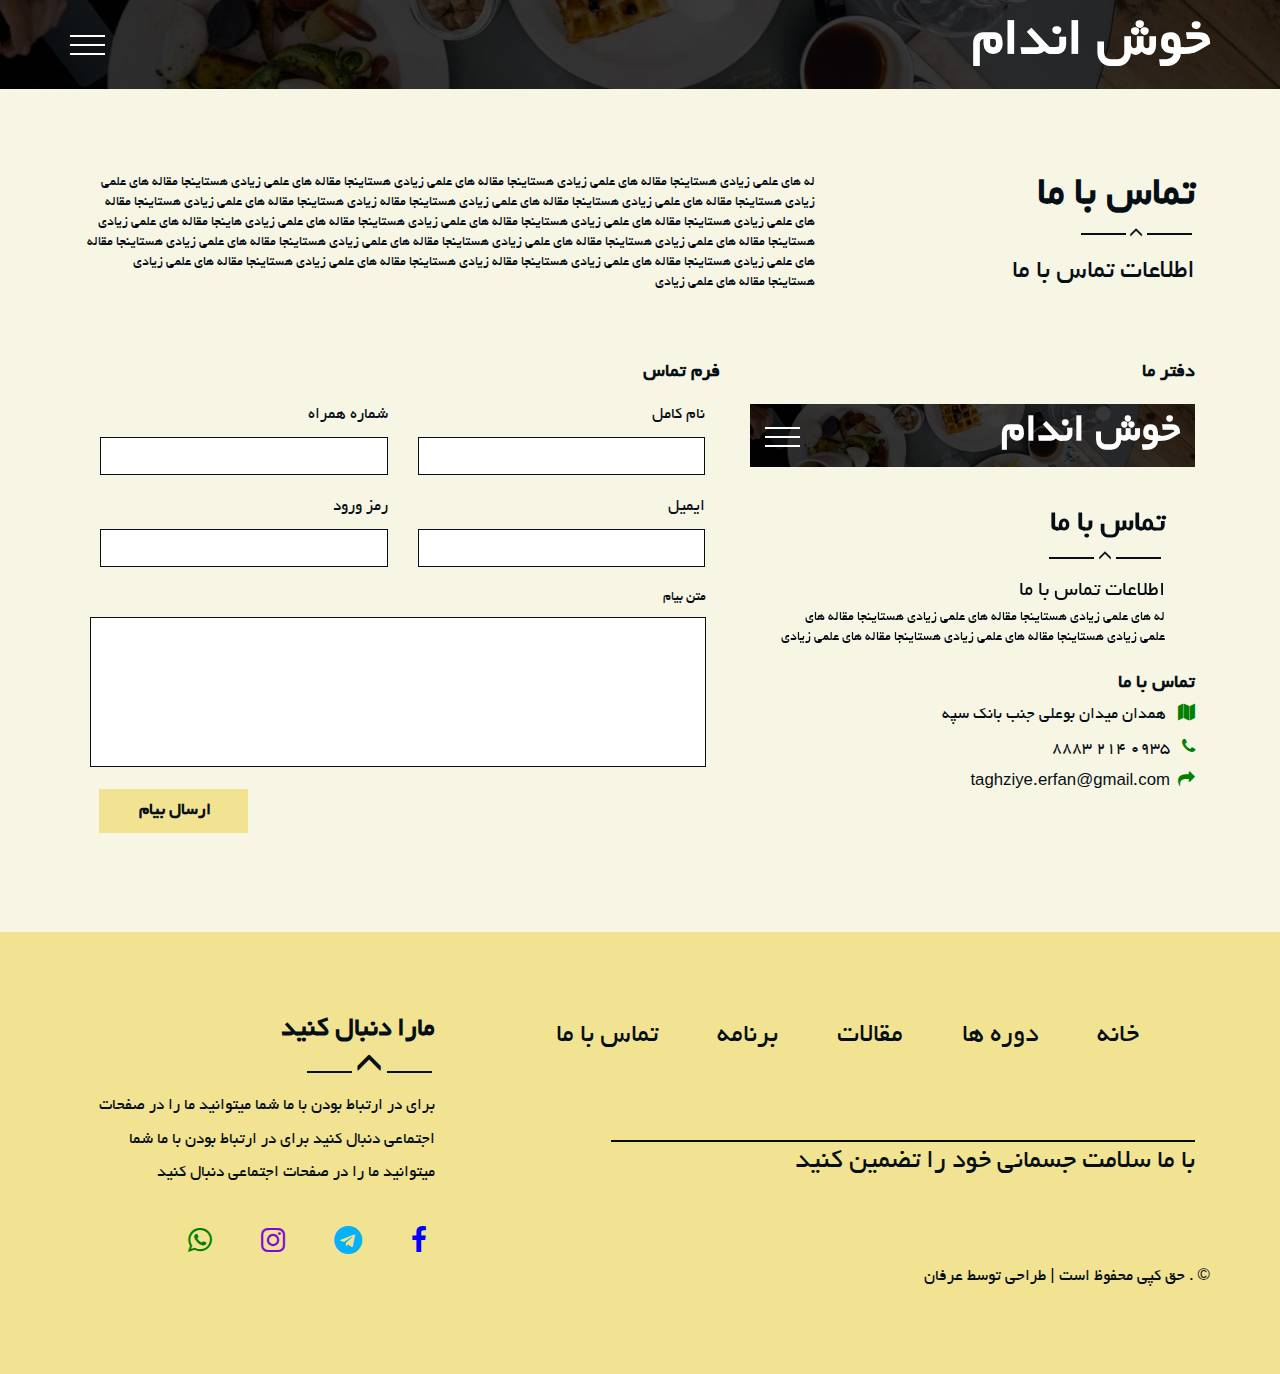
<file: contact.html>
﻿<!DOCTYPE html>
<html lang="fa" dir="rtl">

<head>
    <title>تماس با خوش اندام</title>
    <link href="css/bootstrap.css" rel="stylesheet" type="text/css" media="all" />
    <link href="css/bootstrap-rtl.min.css" rel="stylesheet" type="text/css" media="all" />
    <!-- jQuery (necessary for Bootstrap's JavaScript plugins) -->
    <script src="js/jquery.min.js"></script>
    <!-- Custom Theme files -->
    <!--theme-style-->
    <link href="css/style.css" rel="stylesheet" type="text/css" media="all" />
    <!--//theme-style-->
    <meta name="viewport" content="width=device-width, initial-scale=1">
    <meta http-equiv="Content-Type" content="text/html; charset=utf-8" />
    <meta name="keywords" content="Cookery Responsive web template, Bootstrap Web Templates, Flat Web Templates, Android Compatible web template, 
Smartphone Compatible web template, free webdesigns for Nokia, Samsung, LG, SonyEricsson, Motorola web design" />
    <script type="application/x-javascript">
        addEventListener("load", function() {
            setTimeout(hideURLbar, 0);
        }, false);

        function hideURLbar() {
            window.scrollTo(0, 1);
        }
    </script>
    <!---->
    <link href='//fonts.googleapis.com/css?family=Raleway:400,200,100,300,500,600,700,800,900' rel='stylesheet' type='text/css'>
    <link href='//fonts.googleapis.com/css?family=Open+Sans+Condensed:300,300italic,700' rel='stylesheet' type='text/css'>
    <link href="css/styles.css" rel="stylesheet">
    <link rel="stylesheet" type="text/css" href="css/component.css" />
    <!-- animation-effect -->
    <link href="css/animate.min.css" rel="stylesheet">
    <link href="css/font-awesome.css" rel="stylesheet">
    <script src="js/wow.min.js"></script>
    <script>
        new WOW().init();
    </script>
    <!-- //animation-effect -->

</head>

<body>
    <div class="header head">
        <div class="container">
            <div class="logo animated wow pulse" data-wow-duration="1000ms" data-wow-delay="500ms">
                <h1><a href="index.html">خوش اندام</a></h1>
            </div>
            <div class="nav-icon">
                <a href="#" class="navicon"></a>
                <div class="toggle">
                    <ul class="toggle-menu">
                        <li><a href="index.html">خانه</a></li>
                        <li><a href="menu.html">دوره ها</a></li>
                        <li><a href="blog.html">مقالات</a></li>
                        <li><a href="typo.html">برنامه</a></li>
                        <li><a href="single.html">مقاله</a></li>
                        <li><a href="login/login.html">ورود</a></li>
                        <li><a class="active" href="contact.html">تماس با ما</a></li>
                    </ul>
                </div>
                <script>
                    $('.navicon').on('click', function(e) {
                        e.preventDefault();
                        $(this).toggleClass('navicon--active');
                        $('.toggle').toggleClass('toggle--active');
                    });
                </script>
            </div>
            <div class="clearfix"></div>
        </div>
        <!-- start search-->

    </div>
    <!--content-->
    <div class="contact">
        <div class="container">
            <div class="menu-top">
                <div class="col-md-4 menu-left animated wow fadeInLeft" data-wow-duration="1000ms" data-wow-delay="500ms">
                    <h3>تماس با ما</h3>
                    <label><i class="glyphicon glyphicon-menu-up"></i></label>
                    <span>اطلاعات تماس با ما</span>
                </div>
                <div class="col-md-8 menu-right animated wow fadeInRight" data-wow-duration="1000ms" data-wow-delay="500ms">
                    <p>له های علمی زیادی هستاینجا مقاله های علمی زیادی هستاینجا مقاله های علمی زیادی هستاینجا مقاله های علمی زیادی هستاینجا مقاله های علمی زیادی هستاینجا مقاله های علمی زیادی هستاینجا مقاله های علمی زیادی هستاینجا مقاله زیادی هستاینجا مقاله
                        های علمی زیادی هستاینجا مقاله های علمی زیادی هستاینجا مقاله های علمی زیادی هستاینجا مقاله های علمی زیادی هستاینجا مقاله های علمی زیادی هاینجا مقاله های علمی زیادی هستاینجا مقاله های علمی زیادی هستاینجا مقاله های علمی زیادی هستاینجا
                        مقاله های علمی زیادی هستاینجا مقاله های علمی زیادی هستاینجا مقاله های علمی زیادی هستاینجا مقاله های علمی زیادی هستاینجا مقاله زیادی هستاینجا مقاله های علمی زیادی هستاینجا مقاله های علمی زیادی هستاینجا مقاله های علمی زیادی</p>
                </div>
                <div class="clearfix"> </div>
            </div>
            <div class="contact-top">
                <div class="col-md-5 contact-map">
                    <h5>دفتر ما</h5>
                    <div class="map animated wow fadeInUp" data-wow-duration="1000ms" data-wow-delay="500ms">
                        <iframe src="#"></iframe>

                    </div>
                    <div class="address">
                        <h4>تماس با ما</h4>
                        <p><a href="#"><i class="fa fa-map"></i></a> همدان میدان بوعلی جنب بانک سپه </p>
                        <p><a href="#"><i class="fa fa-phone"></i></a> 0935 214 8883</p>
                        <p><a href="#"><i class="fa fa-mail-forward"></i></a><a href="contact.html">taghziye.erfan@gmail.com</a></p>
                    </div>
                </div>
                <div class="col-md-7 contact-para animated wow fadeInDown" data-wow-duration="1000ms" data-wow-delay="500ms">
                    <h5>فرم تماس</h5>
                    <form>
                        <div class="grid-contact">
                            <div class="col-md-6 contact-grid">
                                <p class="your-para">نام کامل </p>
                                <input type="text" value="" onfocus="this.value='';" onblur="if (this.value == '') {this.value ='';}">
                            </div>
                            <div class="col-md-6 contact-grid">
                                <p class="your-para">شماره همراه</p>
                                <input type="text" value="" onfocus="this.value='';" onblur="if (this.value == '') {this.value ='';}">
                            </div>
                            <div class="clearfix"> </div>
                        </div>
                        <div class="grid-contact">
                            <div class="col-md-6 contact-grid">
                                <p class="your-para">ایمیل</p>
                                <input type="text" value="" onfocus="this.value='';" onblur="if (this.value == '') {this.value ='';}">
                            </div>
                            <div class="col-md-6 contact-grid">
                                <p class="your-para">رمز ورود</p>
                                <input type="Password" value="" onfocus="this.value='';" onblur="if (this.value == '') {this.value ='';}">
                            </div>
                            <div class="clearfix"> </div>
                        </div>
                        <p class="your-para msg-para">متن بیام</p>
                        <textarea cols="77" rows="6" value=" " onfocus="this.value='';" onblur="if (this.value == '') {this.value = '';}"></textarea>
                        <div class="send">
                            <input type="submit" value="ارسال بیام ">
                        </div>
                    </form>
                </div>

                <div class="clearfix"> </div>
            </div>
        </div>
    </div>
    <!--footer-->
    <div class="footer">
        <div class="container">
            <div class="footer-head">
                <div class="col-md-8 footer-top animated wow fadeInRight" data-wow-duration="1000ms" data-wow-delay="200ms">
                    <ul class=" in">
                        <li><a href="index.html">خانه</a></li>
                        <li><a href="menu.html">دوره ها</a></li>
                        <li><a href="blog.html">مقالات</a></li>
                        <li><a href="events.html">برنامه</a></li>
                        <li><a href="contact.html">تماس با ما</a></li>
                    </ul>
                    <span>با ما سلامت جسمانی خود را تضمین کنید</span>
                </div>
                <div class="col-md-4 footer-bottom  animated wow fadeInLeft" data-wow-duration="1000ms" data-wow-delay="200ms">
                    <h2>مارا دنبال کنید</h2>
                    <label><i class="glyphicon glyphicon-menu-up"></i></label>
                    <p>برای در ارتباط بودن با ما شما میتوانید ما را در صفحات اجتماعی دنبال کنید برای در ارتباط بودن با ما شما میتوانید ما را در صفحات اجتماعی دنبال کنید</p>
                    <div class="row">

                        <a href="#" class="social_site"><i class="fa fa-facebook social_i_facebook"></i></a>

                        <a href="#" class="social_site"><i class="fa fa-telegram social_i_telegram"></i></a>

                        <a href="#" class="social_site"><i class="fa fa-instagram social_i_instagram"></i></a>

                        <a href="#" class="social_site"><i class="fa fa-whatsapp social_i_whatsapp"></i></a>

                    </div>
                </div>
                <div class="clearfix"> </div>

            </div>
            <p class="footer-class animated wow bounce" data-wow-duration="1000ms" data-wow-delay="500ms">&copy; . حق کپی محفوظ است | طراحی توسط <a href="#" target="_blank">عرفان </a> </p>
        </div>
    </div>
    <!--//footer-->

</body>

</html>
</file>
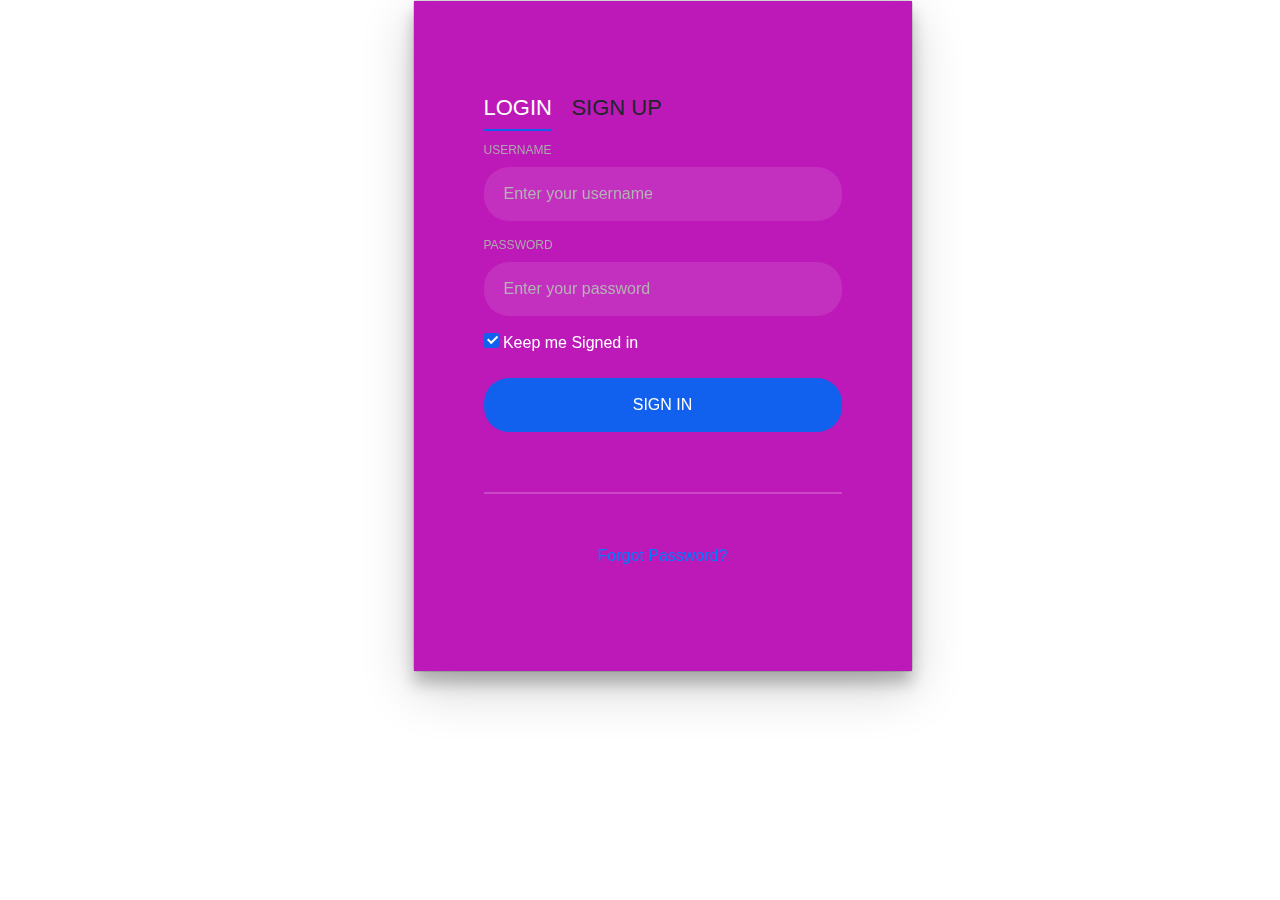
<file: login/login.html>
<!DOCTYPE html>
<html lang="en">

<head>
    <meta charset="utf-8">
    <meta http-equiv="X-UA-Compatible" content="IE=edge">
    <meta name="viewport" content="width=device-width, initial-scale=1">
    <meta name="description" content="Download High Quality Movies Ans Series">
    <title>login</title>
    <link rel="canonical" href="https://yourwebsite.com/">

    <!-- Link Swiper's CSS -->
    <link type="text/css" rel="stylesheet" href="css/style.css">
    <link type="text/css" rel="stylesheet" href="css/bootstrap.min.css">
    <link type="text/css" rel="stylesheet" href="css/swiper.css" />
    <!-- navicons -->
    <link href="img/LogoTop.svg" rel="icon">
    <link href="img/LogoTop.svg" rel="apple-touch-icon">
</head>

<body>
    <div class="row">
        <div class="col-md-6 mx-auto p-0">
            <div class="card">
                <div class="login-box">
                    <div class="login-snip"> <input id="tab-1" type="radio" name="tab" class="sign-in" checked><label for="tab-1" class="tab">Login</label> <input id="tab-2" type="radio" name="tab" class="sign-up"><label for="tab-2" class="tab">Sign Up</label>
                        <div class="login-space">
                            <div class="login">
                                <div class="group"> <label for="user" class="label">Username</label> <input id="user" type="text" class="input" placeholder="Enter your username"> </div>
                                <div class="group"> <label for="pass" class="label">Password</label> <input id="pass" type="password" class="input" data-type="password" placeholder="Enter your password"> </div>
                                <div class="group"> <input id="check" type="checkbox" class="check" checked> <label for="check"><span class="icon"></span> Keep me Signed in</label> </div>
                                <div class="group"> <input type="submit" class="button" value="Sign In"> </div>
                                <div class="hr"></div>
                                <div class="foot"> <a href="#">Forgot Password?</a> </div>
                            </div>
                            <div class="sign-up-form">
                                <div class="group"> <label for="user" class="label">Username</label> <input id="user" type="text" class="input" placeholder="Create your Username"> </div>
                                <div class="group"> <label for="pass" class="label">Password</label> <input id="pass" type="password" class="input" data-type="password" placeholder="Create your password"> </div>
                                <div class="group"> <label for="pass" class="label">Repeat Password</label> <input id="pass" type="password" class="input" data-type="password" placeholder="Repeat your password"> </div>
                                <div class="group"> <label for="pass" class="label">Email Address</label> <input id="pass" type="text" class="input" placeholder="Enter your email address"> </div>
                                <div class="group"> <input type="submit" class="button" value="Sign Up"> </div>
                                <div class="hr"></div>
                                <div class="foot"> <label for="tab-1">Already Member?</label> </div>
                            </div>
                        </div>
                    </div>
                </div>
            </div>
        </div>
    </div>

    <script src="js/jquery-3.5.1.min.js"></script>
    <script src="js/bootstrap.min.js"></script>
    <script src="js/swiper.min.js"></script>

    <!-- script Swiper -->
    <script>
        var swiper = new Swiper(".swiper-container ", {

            centeredSlides: true,
            autoplay: {
                delay: 2500,
                disableOnInteraction: false,
            },
            loop: true,
        });
    </script>
    <script>
        function show_hide() {
            if (document.getElementById("hide_form").style.display === "none") {
                document.getElementById("hide_form").style.display = "block";
                document.getElementById("hide_form").style.transition = ".9s ";
            }
        }

        function show_hide2() {
            var y = document.getElementById("hide_form");
            if (y.style.display === "block") {
                y.style.display = "none";
            }
        }
    </script>
    <script>
        function hover(th) {
            th.style.transition = ".5s";
            th.style.color = "#cc0e00";
            th.style.backgroundColor = "#fdfdfd";
            th.style.border = "1px solid #cc0e00";
            if (!cnt) {
                th.getElementsByTagName("img")[0].src = "icon/down2.svg";

            } else if (cnt) {
                if (th.getElementsByTagName("img")[0].src = "icon/down1.svg")
                    th.getElementsByTagName("img")[0].src = "icon/down2.svg";
                else if (th.getElementsByTagName("img")[0].src = "icon/up1.svg")
                    th.getElementsByTagName("img")[0].src = "icon/up2.svg";

            }
        }

        function hoverOff(th) {
            th.style.transition = ".5s";
            th.style.color = "#fdfdfd";
            th.style.backgroundColor = "#cc0e00";
            th.style.border = "1px solid #fdfdfd";
            if (!cnt) {
                th.getElementsByTagName("img")[0].src = "icon/down1.svg";

            } else if (cnt) {
                if (th.getElementsByTagName("img")[0].src = "icon/down2.svg")
                    th.getElementsByTagName("img")[0].src = "icon/down1.svg";
                else if (th.getElementsByTagName("img")[0].src = "icon/up2.svg")
                    th.getElementsByTagName("img")[0].src = "icon/up1.svg";
            }

        }
        var cnt = 0;
        var cnt2 = 0;

        function category(ph) {
            ph.getElementsByTagName("ul")[0].style.transition = ".9s";
            if (!cnt) {
                ph.getElementsByTagName("ul")[0].style.display = "block";
                ph.getElementsByTagName("img")[0].src = "icon/up2.svg";
                cnt = 1;
            } else {
                ph.getElementsByTagName("ul")[0].style.display = "none";
                ph.getElementsByTagName("img")[0].src = "icon/down2.svg";
                cnt = 0;
            }
        }

        function hover_sidebox(mk) {

            mk.getElementsByTagName("img")[0].src = "icon/circle2.svg"
            mk.transition = "4s"
        }

        function off_hover_sidebox(is) {

            is.getElementsByTagName("img")[0].src = "icon/circle.svg"
        }
    </script>
    <script>
        // Add active class to the current button (highlight it)
        var header = document.getElementById("nav-tab");
        var btns = header.getElementsByClassName("rand");
        for (var i = 0; i < btns.length; i++) {
            btns[i].addEventListener("click", function() {
                var current = document.getElementsByClassName("active");
                current[0].className = current[0].className.replace("active", "");
                this.className += "active";
            });
        }
    </script>

</body>

</html>
</file>
<file: css/style.css>
/*Author: W3layouts
Author URL: http://w3layouts.com
License: Creative Commons Attribution 3.0 Unported
License URL: http://creativecommons.org/licenses/by/3.0/
--*/

@font-face {
    font-family: 'myfonts';
    src: url('../fonts/BYekan.eot?#') format('eot'),  /* IE6–8 */
    url('../fonts/BYekan.woff') format('woff'),  /* FF3.6+, IE9, Chrome6+, Saf5.1+*/
    url('../fonts/BYekan.ttf') format('truetype');  /* Saf3—5, Chrome4+, FF3.5, Opera 10+ */
  }
  
  .font{
    font-family: "myfonts", 'Segoe UI', Tahoma, Geneva, Verdana, sans-serif;
  }

body{
	background:#f7f6e4;	
    font-family: "myfonts", 'Segoe UI', Tahoma, Geneva, Verdana, sans-serif;
}
body a{
	transition: 0.5s all;
	-webkit-transition: 0.5s all;
	-o-transition: 0.5s all;
	-moz-transition: 0.5s all;
	-ms-transition: 0.5s all;
}
 ul{
	padding: 0;
	margin: 0;
}
h1,h2,h3,h4,h5,h6,label,p{
	margin:0;	
}
.logo{
	float:right;
}
.logo h1  {
    font-family: "myfonts", 'Segoe UI', Tahoma, Geneva, Verdana, sans-serif;
    font-size: 4em;
	font-weight: 700;
	letter-spacing: 2px;
}
.logo a {
    color: #ffffff;
	text-decoration:none;
}
.logo a img {
    margin: 0px 4px;
}
.nav-icon {
    float: left;
	margin-top: 1.5em;
}
i.glyphicon.glyphicon-menu-hamburger {
    color: #fff;
    font-size: 2em;
}
/*--banner--*/
.header{
	background:url(../images/2.jpg) no-repeat left;
	width:100%;
	background-size:cover;
	min-height:750px;
	display:block;
	    padding-top: 1em;
}
.head{
	min-height:89px;
}
/*--banner--*/
.banner{
	text-align:center;
	margin-top: 10em;	
}
.banner h4 {
    color:#ffffff;
    font-size: 3em;
    border: 2px solid #fff;
    padding: 1em;
    width: 50%;
    margin: 0 auto;
    font-weight: 700;
    font-family: "myfonts", 'Segoe UI', Tahoma, Geneva, Verdana, sans-serif;
}
.banner p {
    font-size: 1.2em;
    color: #fff;
    text-transform: uppercase;
}
.banner label {
    width: 78px;
    height: 2px;
    background-color: #fff;
    margin: 2em 0;
}
.down {
    margin-top: 8em;
    display: block;
}
/*--content--*/
.hover-fold {
  background:#f1e392;
  height: 300px;
  margin: 0px auto;
  -moz-perspective: 1500;
  -webkit-perspective: 1500;
  perspective: 1500;
  position: relative;
  width:100%;
}
.hover-fold h4 {
  border-bottom: 3px double #070f16;
  margin: 0 40px;
  padding: 3em 0 0.7em;
  color:#070f16;
  font-size:2em;
  font-family: "myfonts", 'Segoe UI', Tahoma, Geneva, Verdana, sans-serif;
}
.hover-fold .top {
  height: 50%;
  -moz-transition: all 0.5s ease-out;
  -o-transition: all 0.5s ease-out;
  -webkit-transition: all 0.5s ease-out;
  transition: all 0.5s ease-out;
  -moz-transform: rotateX(0deg);
  -ms-transform: rotateX(0deg);
  -webkit-transform: rotateX(0deg);
  transform: rotateX(0deg);
  -moz-transform-origin: 0 100%;
  -ms-transform-origin: 0 100%;
  -webkit-transform-origin: 0 100%;
  transform-origin: 0 100%;
  -moz-transform-style: preserve-3d;
  -webkit-transform-style: preserve-3d;
  transform-style: preserve-3d;
  position: absolute;
  top: 0px;
  width: 100%;
  z-index: 10;
}
.hover-fold .top .face {
  -moz-backface-visibility: hidden;
  -webkit-backface-visibility: hidden;
  backface-visibility: hidden;
  position: absolute;
}
.hover-fold:hover .top {
  -moz-transform: rotateX(-180deg);
  -ms-transform: rotateX(-180deg);
  -webkit-transform: rotateX(-180deg);
  transform: rotateX(-180deg);
}
.hover-fold .front {
  background: url(../images/aa.jpg) top;
  height: 100%;
  /*has to be 100% of .top */
  width: 100%;
}
.hover-fold .back {
  background: #f1e392;
  height: 100%;
  /*has to be 100% of .top */
  padding: 0 40px;
  -moz-transform: rotateX(180deg);
  -ms-transform: rotateX(180deg);
  -webkit-transform: rotateX(180deg);
  transform: rotateX(180deg);
  width: 100%;
}
.hover-fold .back p {
  margin: 0;
  color:#070f16;
  font-size:1.15em;
  line-height:23px;
}
.hover-fold .bottom {
  background: url(../images/aa.jpg) bottom;
  height: 50%;
  position: absolute;
  top: 50%;
  width: 100%;
  z-index: 0;
}
.hover-fold .front1 {
  background: url(../images/aa1.jpg) top;
}
.hover-fold .bottom1{
  background: url(../images/aa1.jpg) bottom;
}
.hover-fold .front2 {
  background: url(../images/aa2.jpg) top;
}
.hover-fold .bottom2{
  background: url(../images/aa2.jpg) bottom;
}
/*--content--*/
.content-top-top {
    padding: 6em 0;
    background-color: #f7f6e4;
}
.content-top {
    padding: 0em 0 4em;
}
.content-left h3{
	font-size:3em;
	color: #070f16;
    font-family: "myfonts", 'Segoe UI', Tahoma, Geneva, Verdana, sans-serif;
   font-weight:700;
}
.content-left span{
	font-size:2em;
	color:#070f16;
}
.content-right p{
	font-size:1.15em;
	color:#070f16;
    line-height: 2em;
    margin-bottom: 14px;
}
.content-left label {
    display: block;
    margin: 0.4em 0;
}
.content-left label:before,.content-left label:after{
	width: 45px;
    height: 2px;
    display: inline-block;
    vertical-align: middle;
    content: "";
    margin: 0 1%;
    background-color: #070f16;
}
.content-left i{
	font-size:1em;
	color:#070f16;
}
/*--service--*/
.services-top {
    padding: 0em 0 4em;
}
.services-left {
    float: right;
    text-align: right;
}
.services-left h3{
	font-size:3em;
	color: #070f16;
    font-family: "myfonts", 'Segoe UI', Tahoma, Geneva, Verdana, sans-serif;
   font-weight:700;
}
.services-left span{
	font-size:2em;
	color:#070f16;
}
.services-right p{
	font-size:1.15em;
	color:#070f16;
	line-height: 2em;
}
.services-left label {
    display: block;
    margin: 0.4em 0;
}
.services-left label:before,.services-left label:after{
	width: 45px;
    height: 2px;
    display: inline-block;
    vertical-align: middle;
    content: "";
    margin: 0 1%;
    background-color: #070f16;
}
.services-left i{
	font-size:1em;
	color:#070f16;
}
.services {
    background: #f1e392;
    padding: 6em 0;
}
.service-grid1 i {
    font-size: 2em;
    border: 3px solid #000;
    width: 80px;
    height: 80px;
    text-align: center;
    line-height: 3em;
    color: #000;
}
.ser-bottom {
    float: right;
    width: 14%;
}
.ser-bottom img {
    border-radius: 100px;
}
.ser-top {
    float: left;
    width: 80%;
	margin-left:5%;
}
.ser-top h5 {
    color: #070f16;
    font-size: 2em;
    font-family: "myfonts", 'Segoe UI', Tahoma, Geneva, Verdana, sans-serif;
	font-weight: 700;
}
.ser-top p {
    font-size: 1.15em;
    color: #070f16;
    line-height: 2em;
}
.ser-bottom a {
    color: #fff;
    font-size: 1.5em;
}
.service-bottom1 {
    margin-bottom: 2em;
}
.service-bottom1:last-child {
    margin-bottom: 0em;
}
.service-grid {
    margin-bottom: 8em;
}
.service-grid:last-child {
    margin-bottom: 0em;
}
.service-top {
    margin-top: 1.2em;
}
/*--events--*/
.news-bottom1 {
	position: relative;
}
.news-bot {
    margin-bottom: 2em;
}
.news-bot:last-child {
    margin-bottom: 0em;
}
ul.grid-news li {
    display: inline-block;
}
 ul.grid-news li span {
    text-decoration: none;
    font-size: 1.1em;
    color: #070f16;
    display: inline-block;
}
ul.grid-news li i {
    margin: 0 5px 0 5px;
    color: #070f16;
}
ul.grid-news li b {
    color: #070f16;
    margin: 0 1em;
}
.news-bottom2 {
    position: absolute;
    bottom: 7%;
    width: 86%;
    left: 6%;
}
.news-bottom2 p{
   font-size:1.5em;
   color:#070f16;
   font-family: "myfonts", 'Segoe UI', Tahoma, Geneva, Verdana, sans-serif;
    font-weight: 700;
}
/*--conent--*/
.content-item {
  background: url(../images/ne.jpg) no-repeat;
  -moz-backface-visibility: hidden;
  -webkit-backface-visibility: hidden;
  backface-visibility: hidden;
  height: 321px;
  overflow: hidden;
  position: relative;
  z-index: 9999;
}
.content-item1 {
  background: url(../images/ne1.jpg) no-repeat;
}
.content-item2 {
  background: url(../images/ne2.jpg) no-repeat;
}
.content-item3 {
  background: url(../images/ne3.jpg) no-repeat;
}
.content-item .overlay {
  border-bottom: 100px solid #f1e392;
  border-left: 100px solid transparent;
  bottom: 0;
  height: 0;
  opacity: .95;
  position: absolute;
  right: 0;
  text-indent: -9999px;
  -moz-transition: all 0.5s ease-out;
  -o-transition: all 0.5s ease-out;
  -webkit-transition: all 0.5s ease-out;
  transition: all 0.5s ease-out;
  width: 0;
}
.content-item:hover .overlay {
  border-bottom: 800px solid #f1e392;
  border-left: 800px solid transparent;
  -moz-transition: all 0.5s ease-out;
  -o-transition: all 0.5s ease-out;
  -webkit-transition: all 0.5s ease-out;
  transition: all 0.5s ease-out;
  z-index:-1;
}
/*--footer--*/
.footer {
    background-color: #f1e392;
    padding: 6em 0;
margin-top: 15px;
}
ul.in li {
    display:inline-block;
}
ul.in li a {
    color: #070f16;
    font-size: 2em;
    text-decoration: none;
    padding: 0 2em 0 0;
    display: block;
}
ul.in li a:hover {
    color: #070f16;
}
.footer-top span{
	font-size: 2em;
    color: #070f16;
    font-family: "myfonts", 'Segoe UI', Tahoma, Geneva, Verdana, sans-serif;
    border-top: 2px solid #070f16;
    width: 80%;
    display: block;
	margin: 3em 0;
}
.footer-top p{
	font-size:1.2em;
	color:#fff;	
}
.footer-top p a{
	text-decoration:none;
	color:#fff;	
}
p.footer-class{
    font-size: 1.2em;
    color: #070f16;
    font-family: "myfonts", 'Segoe UI', Tahoma, Geneva, Verdana, sans-serif;
}
p.footer-class a{
	text-decoration:none;
	color:#070f16;	
}
p.footer-class a:hover{
	color:#070f16;	
}
.footer-bottom h2{
	font-size: 2em;
    color: #070f16;
    font-family: "myfonts", 'Segoe UI', Tahoma, Geneva, Verdana, sans-serif;
    font-weight: 700;
    line-height: 1em;
}
.footer-bottom p{
	font-size:1.2em;
	color:#070f16;
	margin-bottom: 1.5em;
	line-height:2em;
}
.footer-bottom label {
    display: block;
    margin: 0.4em 0;
}
.footer-bottom label:before, .footer-bottom label:after {
    width: 45px;
    height: 2px;
    display: inline-block;
    vertical-align: middle;
    content: "";
    margin: 0 1%;
    background-color: #070f16;
}
.footer-bottom i {
    font-size: 2em;
}
/*----*/
.social-ic li{
	display:inline-block;
}
.social-ic li a i {
    width: 40px;
    height: 40px;
    display: block;
	background:  url(../images/img-sprite.png)no-repeat 0px 2px;
    margin: 0 0.5em;
	transition: 0.5s all;
	-webkit-transition: 0.5s all;
	-o-transition: 0.5s all;
	-moz-transition: 0.5s all;
	-ms-transition: 0.5s all;
	    border:3px double #070f16;
}
.social-ic li a i:hover {
	background: #070f16 url(../images/img-sprite.png)no-repeat 0px 2px;
}
.social-ic li a i.ic {
	background: url(../images/img-sprite.png)no-repeat -75px 2px;
}
.social-ic li a i.ic:hover {
	background: #070f16 url(../images/img-sprite.png)no-repeat -75px 2px;
}
.social-ic li a i.ic1 {
	background: url(../images/img-sprite.png)no-repeat -145px 2px;
}
.social-ic li a i.ic1:hover {
	background: #070f16 url(../images/img-sprite.png)no-repeat -145px 2px;
}
.social-ic li a i.ic2 {
	background: url(../images/img-sprite.png)no-repeat -229px 2px;
}
.social-ic li a i.ic2:hover {
	background: #070f16 url(../images/img-sprite.png)no-repeat -229px 2px;
}
.social-ic li a i.ic3 {
	background: url(../images/img-sprite.png)no-repeat -305px 2px;
}
.social-ic li a i.ic3:hover {
	background: #070f16 url(../images/img-sprite.png)no-repeat -305px 2px;
}
/*--//footer--*/
/*--about--*/
.events-left h3{
	font-size:3em;
	color: #070f16;
    font-family: "myfonts", 'Segoe UI', Tahoma, Geneva, Verdana, sans-serif;
   font-weight:700;
}
.events-left span{
	font-size:2em;
	color:#070f16;
}
.events-right p{
	font-size:1.15em;
	color:#070f16;
	line-height: 2em;
}
.events-left label {
    display: block;
    margin: 0.4em 0;
}
.events-left label:before,.events-left label:after{
	width: 45px;
    height: 2px;
    display: inline-block;
    vertical-align: middle;
    content: "";
    margin: 0 1%;
    background-color: #070f16;
}
.events-left i{
	font-size:1em;
	color:#070f16;
}
.events-bottom1 {
    padding: 0;
}
.events-bottom2 {
    padding: 2.9em;
    background-color:#f1e392;
}
.events-bottom2 h3{
    font-size: 2em; 
    color: #070f16;
    font-family: "myfonts", 'Segoe UI', Tahoma, Geneva, Verdana, sans-serif;
    font-weight: 700;	
}
.events-bottom2 label {
    display: block;
    margin: 0.4em 0;
}
.events-bottom2 label:before,.events-bottom2 label:after{
	width: 45px;
    height: 2px;
    display: inline-block;
    vertical-align: middle;
    content: "";
    margin: 0 1%;
    background-color: #070f16;
}
.events-bottom2 label i {
    font-size: 1em;
    color: #070f16;
}
.events-bottom2 p {
    font-size: 1.15em;
    color: #070f16;
    line-height: 2em;
}
.read-more{
    text-align: center;
	text-decoration:none;
    padding-top: 1.8em;
	margin-top:1.8em;
    border-top: 1px solid #070f16;
}
.read-more a {
    font-size: 1.3em;
    color: #070f16;
    text-align: center;
    display: inline-block;
	text-decoration:none;
}
.events-bottom {
    margin-top: 4em;
}
.events {
    padding: 6em 0;
}
/*--contact--*/
.contact {
    padding: 6em 0 ;
    background-color: #f7f6e4;
}
.contact-para p{
	margin:0 0;
	font-size:1em;
}
.contact-para h5, .contact-map h5 {
    margin:0 0 1em;
    font-weight: 700;
    font-size: 1.4em;
    color: #070f16;
    font-family: "myfonts", 'Segoe UI', Tahoma, Geneva, Verdana, sans-serif;
}
p.your-para{
	color:#070f16;
	margin: 0 0 0.3em;
}
.grid-contact {
	padding: 0 0 1.5em;
}
.contact-grid li.list-grid{
	list-style:none;
	border:1px solid #8d8d8d;
	background: #fff;
}
.contact-grid input[type="text"],
.contact-grid input[type="password"]{
	width: 100%;
    padding: 0.6em 1em;
    outline: none;
    border: 1px solid #070f16;
    -webkit-appearance: none;
    background-color:#fff;
}
.contact-grid  p{
	margin: 0 0 0.5em;
	font-size:1.2em;
	float: right;
	width: 85%;
}
.contact-para textarea{
	resize:none;
	width: 97%;
	padding: 1em;
	margin:0 1em ;
	background: none;
	outline:none;
	border:1px solid #070f16;
    -webkit-appearance: none;
    background-color: #fff;
}
.contact-para input[type="submit"]{
	font-size: 1.3em;
	background: #f1e392;
    padding: 0.5em 2em;
	text-align: center;
	color: #070f16;
	border: none;
	outline: none;
	margin: 0 auto;
	-webkit-appearance: none;
	font-weight: 700;
	transition: 0.5s all;
	-webkit-transition: 0.5s all;
	-o-transition: 0.5s all;
	-ms-transition: 0.5s all;
	-moz-transition: 0.5s all;
}
p.msg-para{
	margin:0 1em 0.6em;
}
.contact-para input[type="submit"]:hover{
	background: #ffcb2b;
}
.send {
    padding: 1em 1em 0;
    float: left;
}
.map iframe{
	width: 100%;
	height: 242px;
	border: none;
}
.contact-top {
    padding-top: 3em;
}
/*----*/
.address h4 {
    font-weight: 700;
    font-size: 1.4em;
    color: #070f16;
    font-family: "myfonts", 'Segoe UI', Tahoma, Geneva, Verdana, sans-serif;
	    margin: 1em 0 0.2em;
}
.address p {
    font-size:1.2em;
    color: #070f16;
    line-height: 2em;
}
.address p a{
    color: #070f16;
    text-decoration:underline;
    margin-left: 8px;
    text-decoration: none;
}
.address p a i{
    color: green;
   
}
.address p a:hover{
    color: #070f16;
	text-decoration:none;
}
/*--blog--*/
.blog-grid h3{
	font-size: 1.3em;
	text-transform: uppercase;
    font-family: "myfonts", 'Segoe UI', Tahoma, Geneva, Verdana, sans-serif;
    font-weight: 700;
}
.blog-grid h3 a{
	color:#070f16;
	text-decoration:none;
}
.blog-grid p{
	font-size: 1.15em;
	color:#070f16;
	line-height: 2em;
}
.more {
    text-align: center;
    border-top: 1px solid #f1e392;
    padding-top: 1em;
    margin-top: 2em;
}

.date {
    margin: 1em 0;
}
.blog-grid {
	padding: 1.5em 1em;
background-color: #f1e392;

}
.blog-in {
    border: 1px solid #BDBCBC;
}
span.date-in{
	float:left;
	color:#070f16;
	font-size:1em;	
}
i.glyphicon.glyphicon-calendar {
  font-size: 14px;
  margin-right: 0.3em;
}
a.comments{
	float:right;
	color:#070f16;
	text-decoration:none;
	font-size:1em;	
}
i.glyphicon.glyphicon-comment {
  font-size: 14px;
  margin-right: 0.3em;
  vertical-align: middle;
}
.blog-head {
  padding: 2em 0 0;
}
.blog {
  padding: 6em 0;
}
/*---*/
.link {
	outline: none;
	text-decoration: none;
	position: relative;
	display: inline-block;
}
/* Yaku */
.link-yaku {
	color: #070f16;
    font-size: 1.2em;
    text-decoration: none;
    font-family: "myfonts", 'Segoe UI', Tahoma, Geneva, Verdana, sans-serif;
    font-weight: 700;
	overflow: hidden;
	padding: 0px 0 3px;
	text-decoration: none;
}

.link-yaku::before {
	content: '';
	position: absolute;
	height: 100%;
	width: 100%;
	border-width: 2px 0;
	border-color: #070f16;
	border-style: solid;
	left: 0;
	-webkit-transform: translate3d(-101%,0,0);
	transform: translate3d(-101%,0,0);
	-webkit-transition: -webkit-transform 0.5s;
	transition: transform 0.5s;
}

.link-yaku:hover::before {
	-webkit-transform: translate3d(0,0,0);
	transform: translate3d(0,0,0);
}

.link-yaku span {
	display: inline-block;
	position: relative;
	-webkit-transform: perspective(1000px) rotate3d(0,1,0,0deg);
	transform: perspective(1000px) rotate3d(0,1,0,0deg);
	-webkit-transition: -webkit-transform 0.5s, color 0.5s;
	transition: transform 0.5s, color 0.5s;
}

.link-yaku:hover span {
	color: #070f16;
	-webkit-transform: perspective(1000px) rotate3d(0,1,0,360deg);
	transform: perspective(1000px) rotate3d(0,1,0,360deg);
}

.link-yaku span:nth-child(4),
.link-yaku:hover span:first-child {
	-webkit-transition-delay: 0s;
	transition-delay: 0s;
}

.link-yaku span:nth-child(3),
.link-yaku:hover span:nth-child(2) {
	-webkit-transition-delay: 0.1s;
	transition-delay: 0.1s;
}

.link-yaku span:nth-child(2),
.link-yaku:hover span:nth-child(3) {
	-webkit-transition-delay: 0.2s;
	transition-delay: 0.2s;
}

.link-yaku span:first-child,
.link-yaku:hover span:nth-child(4) {
	-webkit-transition-delay: 0.3s;
	transition-delay: 0.3s;
}
/*--single--*/
.single-top h4 {
    font-size: 1.5em;
    padding-top: 0.8em;
    color: #070f16;
    font-family: "myfonts", 'Segoe UI', Tahoma, Geneva, Verdana, sans-serif;
    font-weight: 700;
}
.lone-line p {
    font-size: 1.15em;
    color: #070f16;
    line-height: 2em;
}
.lone-line p span{
    display:block;
}

ul.grid-blog li{
	display: inline-block;
}
ul.grid-blog li a, ul.grid-blog li span{
	text-decoration: none;
	font-size: 1em;
	color: #070f16;	
	display: inline-block;
	margin: 0 1em 0 0;
}
ul.grid-blog li a:hover{
    color: #97824B;
}
ul.grid-blog li i{
	margin: 0 5px 0 0;
	color:#070f16;	
}
ul.grid-blog {
	 padding: 1.5em 0;
}
.comment h3{
	font-size: 2.5em;
    color: #070f16;
    font-family: "myfonts", 'Segoe UI', Tahoma, Geneva, Verdana, sans-serif;
    font-weight: 700;
}
.media-body p {
    font-size: 1.15em;
    color: #070f16;
    line-height: 2em;
	margin-top: 1em;
}
.media-left, .media > .pull-left {
  padding-right: 22px;
}
.leave h3{
	    font-size: 2.5em;
    color: #070f16;
    font-family: "myfonts", 'Segoe UI', Tahoma, Geneva, Verdana, sans-serif;
    font-weight: 700;
}
.single-grid input[type="text"],.single-grid textarea{
	background: #070f16;
    padding: 0.6em 1em;
    margin: 1em 0 0;
    font-size: 1em;
    color: #f1e392;
	width: 100%;
    outline: none;
    border: 1px solid #A8A8A8;
    -webkit-appearance: none;
}
.single-grid textarea{
	resize:none;
	height: 185px;	
}
.single-grid {
    width: 60%;
	padding-top: 1em;
}
.single-grid label {
    font-weight: 400;
    color: #EB1478;
	margin-top:1em;
float: left;
    cursor: pointer;
}
.single-grid input[type="submit"] {
    font-size: 1.3em;
    background: #f1e392;
    padding: 0.5em 2em;
    text-align: center;
    color: #070f16;
    border: none;
    outline: none;
    margin: 0 auto;
    -webkit-appearance: none;
    font-weight: 700;
    transition: 0.5s all;
    -webkit-transition: 0.5s all;
    -o-transition: 0.5s all;
    -ms-transition: 0.5s all;
    -moz-transition: 0.5s all;
}
.single-grid input[type="submit"]:hover {
    background: #f7f6e4;
}
.media {
    margin-top: 25px;
}
.comment {
    padding: 4em 0;
}
/*----*/
p.smith {
    float: right;
    padding: 0;
    font-size: 1.1em;
}
p.smith a {
    text-decoration: none;
    color:#070f16;
    font-size: 1.1em;
	font-weight: 600;
}
p.smith span {
    padding: 0 2em;
    color:#070f16;
}
p.reply {
    float: left;
    padding: 0;
    color: #070f16;
    font-size: 1em;
}
p.reply a {
    text-decoration: none;
    color:#070f16;
}
p.reply a:hover {
    color: #070f16;
}
.code-in {
    padding-bottom: 1em;
}
p.reply a i{
    padding-right:0.8em;
}
.media-left img{
	 border-radius: 100px;
    border: 2px dashed #97824B;
}
.media-1{
	padding-left:7em;
}
/*--single--*/
/*----*/
.search-in h4,.grid-categories h4,.blog-bottom h4{
	color: #070f16;
    font-family: "myfonts", 'Segoe UI', Tahoma, Geneva, Verdana, sans-serif;
    font-weight: 700;
    font-size:2em;
    margin-top: 15px;
}
.grid-categories form p{
    font-size: 1.5em;
    color: #000000;
}
.check{
    float: left;
    margin-left: 5px;
}
.search{
	position:relative;
	border:none;
	background:#f7f6e4;
	margin:1em 0 0;
}
.search input[type="text"] {
	outline: none;
	padding:8px 15px;
	background: none;
	width: 82%;
	border: none;
	color:#000000;	
	font-size: 0.8em;
}
.search input[type="submit"] {	
	width: 30px;
	height: 33px;
	background: url(../images/search.png)no-repeat 0px 10px ;
	padding: 0px 1px;
	border: none;
	cursor: pointer;
	position:absolute;
	outline: none;
	left:0;
}
.popular li{
	list-style:none;
	padding:0.5em 0;
}
.popular li a{
	color:#070f16;
	font-size:1.15em;	
}
.popular li a :hover{
    text-decoration: none !important;
    color: red;	
}
.popular li i{
	width: 17px;
  height: 17px;
  background: url(../images/img-sprite.png)no-repeat -562px -40px;
  display: inline-block;
  vertical-align: middle;
  margin-right: 16px;
float:left;
}
a.fashion {
  float: left;
  width: 34%;
}
.grid-product {
  float: right;
  width: 62%;
}
a.elit{
	font-size: 1em;
    color: #070f16;
    text-decoration: none;
    font-family: "myfonts", 'Segoe UI', Tahoma, Geneva, Verdana, sans-serif;
    font-weight: 700;
}
a.elit:hover{
	color:#070f16;
}
.grid-product p{
	font-size:1.15em;
	color:#070f16;
	line-height:2em;
}
.product-go {
  padding: 1em 0;
}
.grid-categories {
  padding: 2em 0;
}
ul.popular {
  padding: 1em 0 0;
}
ul.start{
	text-align:center;
}
ul.start li{
	display:inline-block;
}
ul.start li a{
	text-decoration:none;
	color:#fff;
	font-size:1.2em;
	background:#394962;
	padding:0.5em 1em;
}
ul.start li a:hover{
	background:#2AAACB;
}
ul.start li span{
	background:#2AAACB;
	color:#fff;
	font-size:1.2em;
	padding:0.5em 1em;
}
/*--//blog--*/
/*--menu--*/
.menu-top {
    padding: 0em 0 2em;
}
.menu-left h3{
	font-size:3em;
	color: #070f16;
    font-family: "myfonts", 'Segoe UI', Tahoma, Geneva, Verdana, sans-serif;
   font-weight:700;
}
.menu-left span{
	font-size:2em;
	color:#070f16;
}
{
	font-size:1.15em;
	color:#070f16;
	line-height: 2em;
}
.menu-left label {
    display: block;
    margin: 0.4em 0;
}
.menu-left label:before,.menu-left label:after{
	width: 45px;
    height: 2px;
    display: inline-block;
    vertical-align: middle;
    content: "";
    margin: 0 1%;
    background-color: #070f16;
}
.menu-left i{
	font-size:1em;
	color:#070f16;
}
.btm-right {
  overflow: hidden;
  position: relative;
  display: block;
}
.btm-right img{
	width:100%;
}
.btm-right .captn {
    display: inline-block;
    height: 100%;
    width: 100%;
    position: absolute;
    bottom: -68%;
    right: 0;
    background-color:#f1e392;
    text-align: center;
    -o-transition: all 0.3s ease;
    -moz-transition: all 0.3s ease;
    -ms-transition: all 0.3s ease;
    -webkit-transition: all 0.3s ease;
    transition: all 0.3s ease;
}
.btm-right:hover .captn {
  bottom: 0%;
}

.captn h4 {
    font-size: 2.2em;
    color: #070f16;
    padding: 0.3em 0 0.2em;
    font-family: "myfonts", 'Segoe UI', Tahoma, Geneva, Verdana, sans-serif;
    font-weight: 700;
}
.captn p {
    font-size:2em;
    color: #070f16;
}
.btm-right:hover .captn h4 {
    margin-top: 90px;
}
.menu-bottom {
    margin-top: 2em;
}
.menu {
    padding: 6em 0;
}
.captn:before {
    content: '';
    position: absolute;
    top: -9%;
    left: 41%;
    margin-left: 0;
    width: 0;
    height: 0;
    border-bottom: 32px solid #f1e392;
    border-right: 30px solid transparent;
    border-left: 30px solid transparent;
}
/*--typo--*/
.page-header h3{
	font-size: 3em;
	color:#000;
    font-family: "myfonts", 'Segoe UI', Tahoma, Geneva, Verdana, sans-serif;
}
.table > thead > tr > th, .table > tbody > tr > th, .table > tfoot > tr > th, .table > thead > tr > td, .table > tbody > tr > td, .table > tfoot > tr > td {
  padding: 8px;
  line-height: 1.42857143;
  vertical-align: top;
  border-top: none;
}
.grid1 {
  margin: 1.5em 0 0;
}
ul.nav.nav-pills {
  margin: 1.5em 0 0;
}
.grid2{
	margin: 1em 0 0;
}
.page {
  padding: 6em 0;
}
.bs-example {
  padding: 2em 0 0;
}
.form-horizontal .control-label {
  text-align: left;
}
/*--//typo--*/
/*--media-quires--*/
@media(max-width:1280px){
.banner h4 {
    width: 60%;
}
}
@media(max-width:1080px){
.banner h4 {
    width:75%;
}
ul.in li a {
    padding: 0px 1em 0 0;
}
.footer-top span {
    width: 85%;
}
.banner {
    margin-top: 8em;
}
.header {
    min-height: 700px;
}
.head {
    min-height: 89px;
}
/*----*/
.captn h4 {
    font-size: 2em;
    padding: 0.3em 0 0em;
}
.captn p {
    font-size: 1.7em;
}
.btm-right:hover .captn h4 {
    margin-top: 85px;
}
/*----*/
.read-more {
    padding-top: 0.7em;
    margin-top: 0.4em;
}
.blog-grid h3 {
    font-size: 1.1em;
}
.events-bottom2 {
    padding: 1em;
}
}
@media(max-width:991px){
.banner h4 {
    font-size: 2.5em;
}
.down {
    margin-top: 3em;
}
.banner {
    margin-top: 8em;
}
.header {
    min-height: 595px;
}
.content-top-top {
    padding: 4em 0;
}
.food-grid {
    width: 55%;
    margin: 0 auto 2em;
}
.food-grid:last-child {
    margin: 0 auto 0em;
}
.service-grid1 {
    float: left;
    width: 50%;
}
.service-grid {
    margin-bottom: 2em;
}
.service-bottom {
    margin-top: 3em;
}
.content-item {
    width: 100%;
    background-size: cover;
}
p.footer-class {
    padding: 2em 1em 0;
}
.footer {
    padding: 4em 0;
}
.services {
    padding: 4em 0;
}
.news-bot {
    margin-bottom: 0em;
}
.news-bottom1 {
    margin-bottom: 2em;
}
.news-bottom1:last-child {
    margin-bottom: 0em;
}
/*----*/
.head {
    min-height: 89px;
}
.menu {
    padding: 4em 0;
}
.menu-bottom1 {
    width: 33.3%;
    float: left;
    padding: 0 10px;
}
.captn h4 {
    font-size: 1.6em;
}
.captn p {
    font-size: 1.5em;
}
.btm-right .captn {
    bottom: -65%;
}
.btm-right:hover .captn h4 {
    margin-top: 68px;
}
.head {
    min-height: 89px;
}
/*----*/
.blog {
    padding: 4em 0;
}
.blog-header {
    width: 100%;
    padding:0;
}
.blog-top {
    float: left;
    width: 33.3%;
}
.blog-grid h3 {
    font-size: 1.1em;
}
.categories-grid {
    padding-top: 2em;
}
.menu-top {
    padding: 0em 0 0em;
}
/*----*/
.events-bottom1 img{
    margin: 0 auto;
}
.events {
    padding: 4em 0;
}
.read-more {
    padding-top: 1em;
    margin-top: 1em;
}
/*----*/
.contact {
    padding: 4em 0;
}
.contact-grid {
    padding: 0 0 1em;
}
.grid-contact {
    padding: 0;
}
.contact-para textarea {
    margin: 0;
	width:100%;
}
p.msg-para {
    margin: 0 0em 0.6em;
}
.send {
    padding: 1em 0em 0;
}
.search input[type="text"] {
    width: 82%;
}
/*--typo--*/
h1.grid2 {
  font-size: 2.3em;
}
.page {
  padding: 4em 0;
}
}
@media(max-width:767px){
.banner h4 {
    font-size: 2em;
}
.banner {
    margin-top: 4em;
}
.header {
    min-height: 485px;
	padding-top: 0.5em;
}
.content-top-top {
    padding: 3em 0;
}
.services {
    padding: 3em 0;
}
.services-top {
    padding: 0em 0 2em;
}
.content-top {
    padding: 0em 0 2em;
}
.captn:before {
   
    left: 35%;
}
.btm-right .captn {
    bottom: -60%;
}
.captn h4 {
    font-size: 1.3em;
}
.menu-top {
    padding: 0em 0 0em;
}
.menu {
    padding: 3em 0;
}
.btm-right:hover .captn h4 {
    margin-top: 45px;
}
.head {
    min-height: 74px;
    padding-top: 0.5em;
}
.logo h1 {
    font-size: 3.5em;
}	
.content-left h3 ,.services-left h3,.menu-left h3,.events-left h3{
    font-size: 2.5em;
}
.content-left span ,.services-left span,.menu-left span,.events-left span{
    font-size: 1.7em;
}
.ser-top h5 {
    font-size: 1.7em;
}
.footer-top span {
    width: 95%;
    margin: 1em 0;
    font-size: 1.8em;
}
/*----*/
.blog {
    padding: 3em 0;
}
.blog-grid h3 {
    font-size: 0.9em;
}
.comment {
    padding: 2em 0;
}
/*----*/
.events {
    padding: 3em 0;
}
.events-bottom {
    margin-top: 2em;
}
/*--typo--*/
button.btn.btn-lg {
  font-size: 1.1em;
}
h1.grid2 {
  font-size: 2em;
}
h2.grid2 {
  font-size: 1.9em;
}
.b-wrapper1.long-img {
    padding-top: 16em;
}
td.add-check a {
    width: 106px;
}
.heart li a {
    margin: 0 0.3em;
}
.page-header h3 {
    font-size: 2.5em;
}
}
@media(max-width:600px){
.banner h4 {
    font-size: 1.8em;
    width: 87%;
    padding: 0.5em;
}
.logo h1 {
    font-size: 3em;
}
.nav-icon {
    margin-top: 1.2em;
}
.down img{
	width:10%;
}
.header {
    min-height: 400px;
}
.food-grid {
    width: 97%;
}
.content-top-top {
    padding: 2.5em 0;
}
.ser-top h5 {
    font-size: 1.5em;
}
.news-bottom2 p {
    font-size: 1.3em;
}
ul.in li a {
    font-size: 1.5em;
}
.footer-top span {
    font-size: 1.5em;
}
.footer {
    padding: 2.5em 0;
}
/*----*/
.head {
    min-height: 62px;
}
.menu-bottom1 {
    width: 85%;
    float: none;
    padding: 0 0px 1em;
    margin: 0 auto;
}
.captn:before {
    
    left: 42%;
}
.btm-right .captn {
    bottom: -80%;
}
.btm-right:hover .captn h4 {
    margin-top: 123px;
}
/*----*/
.blog-top {
    float: none;
    width: 75%;
    margin: 0 auto;
	   padding-top: 2em;
}
.blog-head {
    padding: 0em 0 0;
}

.page {
    padding: 2.5em 0;
}
.content-left h3, .services-left h3, .menu-left h3, .events-left h3 {
    font-size: 2.2em;
}
.content-left span, .services-left span, .menu-left span, .events-left span {
    font-size: 1.6em;
}
.menu {
    padding: 2.5em 0;
}
.events {
    padding: 2.5em 0;
}
.head {
    min-height: 64px;
}
.contact {
    padding: 3em 0;
}
/*--typo--*/
.page-header h3 {
  font-size: 2em; 
}
button.btn.btn-lg {
  font-size: 1em;
  padding: 7px;
}
button.btn.btn-1 {
  font-size: 0.9em;
  padding: 8px;
}
button.btn.btn-sm {
  font-size: 0.8em;
  padding: 9px;
}
h1#h1-bootstrap-heading {
  font-size: 2.2em;
}
h2#h2-bootstrap-heading {
  font-size: 2em;
}
h1.grid2 {
  font-size: 1.45em;
}
h2.grid2 {
  font-size: 1.35em;
}
h3.grid2 {
  font-size: 1.3em;
}
h4.grid2 {
  font-size: 1.2em;
}
.media-1 {
    padding-left: 0em;
}
}
@media(max-width:414px){
.logo h1 {
    font-size: 2.3em;
}
.logo a img {
    width: 15%;
}
.nav-icon {
    margin-top: 0.6em;
}
.banner h4 {
    font-size: 1.2em;
    width: 85%;
    padding: 0.5em 0.3em;
}
.down {
    margin-top: 2em;
}
.banner {
    margin-top: 2em;
}
.banner p {
    font-size: 1.1em;
}
.banner label {
    margin: 1em 0;
}
.banner {
    margin-top: 2em;
}
.header {
    min-height: 258px;
	padding-top: 0.5em;
}
.content-left h3, .services-left h3, .menu-left h3, .events-left h3{
    font-size: 2em;
}
.content-left span, .services-left span, .menu-left span, .events-left span {
    font-size: 1.5em;
}
.content-left {
    padding: 0;
}
.content-right {
    padding: 0;
}
.content-right p {
    font-size: 1.1em;
}
.food-grid {
    width: 100%;
    padding: 0;
}
.content-top-top {
    padding: 2em 0;
}
.hover-fold h4 {
    margin: 0 20px;
}
.hover-fold .back {
    padding: 0 20px;
}
.content-top-top {
    padding: 2em 0 0;
}
.services {
    padding: 2em 0;
}
.services-top {
    padding: 0em 0 1em;
}	
.service-bottom {
    margin-top: 2em;
    padding: 0;
}
.services-right,.services-left,.service-top,.news-bottom1{
	padding:0;
}
.ser-top h5 {
    font-size: 1em;
	line-height: 1.5em;
}
.ser-top p ,.services-right p{
    font-size: 1.1em;
}
.news-bottom2 {
    width: 90%;
}
ul.grid-news li b {
    margin: 0 0.5em;
}
.news-bottom2 p {
    font-size: 1.1em;
}
.news-bottom1 {
    margin-bottom: 1em;
}
ul.in li a {
    font-size: 1.3em;
    padding: 0px 0.5em 0 0;
}
.footer-top {
    padding: 0;
}
.footer-top span {
    font-size: 1em;
}
.footer-bottom h2 {
    font-size: 1.5em;
}
.footer-bottom {
    padding: 0;
}
.footer-bottom p {
    font-size: 1.1em;
}
.social-ic li a i {
    margin: 0 0.3em;
}
p.footer-class {
    padding: 1em 1em 0;
    font-size: 1.1em;
    color: #fff;
}
.news-bottom {
    margin-bottom: 1em;
}
.head {
    min-height: 56px;
    padding-top: 0.5em;
}
.menu {
    padding: 2em 0 1em;
}
.menu-left,.menu-right {
    padding: 0;
}
.menu-bottom1 {
    width: 100%;
}
.btm-right .captn {
    bottom: -74%;
}
.captn:before {
   
    left: 39%;
}
.btm-right:hover .captn h4 {
    margin-top: 85px;
}
.blog {
    padding: 2em 0;
}
.blog-top {
    width: 100%;
    padding: 1em 0 0;
}
.categories-grid {
    padding: 1em 0 0;
}
.search-in h4, .grid-categories h4, .blog-bottom h4 {
    font-size: 1.5em;
}
.events-left,.events-right {
    padding: 0;
}
.events-bottom2 h3 {
    font-size: 1.7em;
}
.events-bottom2 p {
    font-size: 1.1em;
}
.menu-left {
    padding: 0;
}
.menu-right {
    padding: 0;
}
.contact {
    padding: 2em 0;
}
.col-md-9 {
    padding: 0;
}
.single-top h4 {
    font-size: 1em;
}
ul.grid-blog {
    padding: 1em 0;
}
.lone-line p {
    font-size: 1.1em;
}
.comment h3 {
    font-size: 2em;
}
.media-body p {
    font-size: 1.1em;
}
.leave h3 {
    font-size: 2em;
}
.single-grid {
    width: 90%;
}
.single-grid input[type="submit"] {
    font-size: 1em;	
}
.contact-para input[type="submit"] {
    font-size: 1em;
}
.food-grid {
    margin: 0 auto 1em;
}
.content-mid {
    margin-bottom: 1em;
}
.content-item {
    height: 233px;
}
.contact-map,.contact-para {
    padding: 0;
}
.contact-para h5, .contact-map h5 {
    margin: 0.5em 0 0.5em;
}
.ser-bottom {
    width: 24%;
}
.ser-top {
    width: 69%;
}
.read-more a {
    font-size: 1.1em;
}
/*--typo--*/
h1#h1-bootstrap-heading {
  font-size: 1.6em;
}
h2#h2-bootstrap-heading {
  font-size: 1.5em;
}
h3#h3-bootstrap-heading {
  font-size: 1.4em;
}
button.btn.btn-lg {
  font-size: 0.9em;
  margin: 0 0 0.5em 0px;
  padding: 9px;
}
.grid1 {
  margin: 0.7em 0 0;
}
button.btn.btn-1 {
  font-size: 0.8em;
  margin: 0 0 0.5em;
}
button.btn.btn-sm {
  font-size: 0.7em;
  padding: 5px;
  margin: 0 0 0.5em;
}
button.btn.btn-xs {
  font-size: 0.7em;
}
ul.nav.nav-pills a{
	padding: 0.5em;
  font-size: 0.9em;
}
span.label {
  margin: 0 0 0.5em;
  display: inline-block;
}
.page {
  padding: 3em 0 1em;
}
.page-header {
  margin: 16px 0 9px;
}
.grid2 {
  margin: 0.4em 0 0;
}
.bs-example {
  padding: 1em 0 0;
}
.page-header h3 {
    font-size: 1.6em;
}
td.add-check a {
    width: 86px;
}
}
.banner-khosh{
    float: right;
}
.div-service{
    margin-top: 20px;
}
.img-res{
margin: 15px 0 15px 0;
}
.blog-md-3{
background-color: #f1e392;
}

.social_i_facebook{
    margin: 10px 23px;
    color: blue;
}

.social_i_telegram{
    margin: 10px 23px;
    color: rgb(7, 177, 245);
}
.social_i_instagram{
    margin: 10px 23px;
    color: rgb(121, 10, 224);
}
.social_i_whatsapp{
    margin: 10px 23px;
    color: green;
}
.float_left{
    float:left !important;
}
.submit{
    height: 35px;
}
.pagging ul li a{
    border-color: green;
    color: green;
}
.pagging ul li a:hover{
    border-color: green;
    color: green;
    background-color: #f1e392;
}
</file>
<file: css/styles.css>
body{
	background:#f7f6e4;	
	font-family: 'myfonts', sans-serif;
}
.navicon {
  background: transparent;
  position: relative;
  height: 30px;
  display: inline-block;
  z-index: 99;
  -webkit-transition: linear 0.5s all;
  transition: linear 0.5s all;
  width:50px;
}

.navicon:before, .navicon:after {
  background: #FFFFFF;
  -webkit-backface-visibility: hidden;
  backface-visibility: hidden;
  content: "";
  height: 2px;
  left: 0;
  -webkit-transition: 0.8s ease;
  transition: 0.8s ease;
  width: 35px;
}

.navicon:before {
  box-shadow: #fff 0 9px 0 0;
  position: absolute;
  top: 0;
}

.navicon:after {
  position: absolute;
  top: 18px;
}

.navicon--active {
  -webkit-transition: linear 0.5s all;
  transition: linear 0.5s all;
}

.navicon--active:before {
  box-shadow: transparent 0 0 0 0;
  top: 15px;
  -webkit-transform: rotate(225deg);
  -ms-transform: rotate(225deg);
  transform: rotate(225deg);
}

.navicon--active:after {
  top: 15px;
  -webkit-transform: rotate(315deg);
  -ms-transform: rotate(315deg);
  transform: rotate(315deg);
}

.toggle {
  display: block;
  margin: 20px auto;
  width: 30%;
  background-color:#f1e392;
  padding: 15px;
  display: block;
  opacity: 0;
  -webkit-transition: ease-in 0.5s all;
  transition: ease-in 0.5s all;
  -webkit-transform: translateY(-200%);
  -ms-transform: translateY(-200%);
  transform: translateY(-200%);
  position:absolute;
  left:35%;
}

.toggle--active {
  display: block;
  opacity: 1;
  -webkit-transition: ease-in 0.5s all;
  transition: ease-in 0.5s all;
  -webkit-transform: translateY(0);
  -ms-transform: translateY(0);
  transform: translateY(0);
  z-index:999;
}


.toggle-menu li {
  width: 50%;
  display: block;
  margin: 10px auto;
}

.toggle-menu li a {
  text-decoration: none;
  color: #070f16;
  display: block;
  text-align: center;
  font-size: 17px;
  text-transform: uppercase;
  border-bottom: 2px solid transparent;
  -webkit-transition: linear 0.5s all;
  transition: linear 0.5s all;
  font-weight: 500;
  padding: 5px 0;
}

.toggle-menu li a span { text-transform: lowercase; }

.toggle-menu li a:hover,.toggle-menu li a.active {
  color:#070f16;
  border-bottom: 2px solid #070f16;
  -webkit-transition: linear 0.5s all;
  transition: linear 0.5s all;
  -webkit-transform: scale(1.15);
  -ms-transform: scale(1.15);
  transform: scale(1.15);
  font-weight: 700;
}
@media(max-width:991px){
.toggle {
    width: 50%;
    left: 25%;
}
}
@media(max-width:414px){
.navicon {
    width: 35px;
}
.toggle {
    width: 70%;
    left: 15%;
	 padding: 10px;
}
.toggle-menu li a {
    font-size: 15px;
} 
}
</file>
<file: css/component.css>
.hi-icon-wrap {
	text-align: center;
	margin: 0 auto;
}
.hi-icon {
	display: inline-block;
	font-size: 0px;
	cursor: pointer;
	width: 90px;
	height: 90px;
	text-align: center;
	position: relative;
	z-index: 1;
	color: #fff;
}

.hi-icon:after {
	pointer-events: none;
	position: absolute;
	width: 100%;
	height: 100%;
	border-radius: 50%;
	content: '';
	-webkit-box-sizing: content-box; 
	-moz-box-sizing: content-box; 
	box-sizing: content-box;
}
.hi-icon:before {
	speak: none;
	font-size: 30px;
	line-height: 90px;
	font-style: normal;
	font-weight: normal;
	font-variant: normal;
	text-transform: none;
	display: block;
	-webkit-font-smoothing: antialiased;
}
/* Effect 5 */
.hi-icon-effect-5 .hi-icon {
	box-shadow:0 0 0 4px rgb(0, 82, 56);
	overflow: hidden;
	-webkit-transition: background 0.3s, color 0.3s, box-shadow 0.3s;
	-moz-transition: background 0.3s, color 0.3s, box-shadow 0.3s;
	transition: background 0.3s, color 0.3s, box-shadow 0.3s;
	text-decoration: none;
}
.hi-icon-effect-5 .hi-icon:after {
	display: none;
}
.hi-icon-effect-5 .hi-icon:hover {
	background: #005238;
	color: #FFF;
	box-shadow: 0 0 0 8px rgba(255,255,255,0.3);
}
.hi-icon-effect-5a .hi-icon:hover:before {
	-webkit-animation: toRightFromLeft 0.3s forwards;
	-moz-animation: toRightFromLeft 0.3s forwards;
	animation: toRightFromLeft 0.3s forwards;
}
@-webkit-keyframes toRightFromLeft {
	49% {
		-webkit-transform: translate(100%);
	}
	50% {
		opacity: 0;
		-webkit-transform: translate(-100%);
	}
	51% {
		opacity: 1;
	}
}
@-moz-keyframes toRightFromLeft {
	49% {
		-moz-transform: translate(100%);
	}
	50% {
		opacity: 0;
		-moz-transform: translate(-100%);
	}
	51% {
		opacity: 1;
	}
}
@keyframes toRightFromLeft {
	49% {
		transform: translate(100%);
	}
	50% {
		opacity: 0;
		transform: translate(-100%);
	}
	51% {
		opacity: 1;
	}
}
@media(max-width:414px){
.hi-icon {
    width: 75px;
    height: 75px;
}
.hi-icon:before {
    font-size: 25px;
    line-height: 77px;
}
}
</file>
<file: login/css/style.css>
body {
    margin: 0;
    color: #6a6f8c;
    background: #c8c8c8;
    font: 600 16px/18px 'Open Sans', sans-serif
}

.login-box {
    width: 100%;
    margin: auto;
    max-width: 525px;
    min-height: 670px;
    position: relative;
    background: url(https://images.unsplash.com/photo-1507208773393-40d9fc670acf?ixlib=rb-1.2.1&ixid=eyJhcHBfaWQiOjEyMDd9&auto=format&fit=crop&w=1268&q=80) no-repeat center;
    box-shadow: 0 12px 15px 0 rgba(0, 0, 0, .24), 0 17px 50px 0 rgba(0, 0, 0, .19)
}

.login-snip {
    width: 100%;
    height: 100%;
    position: absolute;
    padding: 90px 70px 50px 70px;
    background: rgba(182, 0, 176, 0.9)
}

.login-snip .login,
.login-snip .sign-up-form {
    top: 0;
    left: 0;
    right: 0;
    bottom: 0;
    position: absolute;
    transform: rotateY(180deg);
    backface-visibility: hidden;
    transition: all .4s linear
}

.login-snip .sign-in,
.login-snip .sign-up,
.login-space .group .check {
    display: none
}

.login-snip .tab,
.login-space .group .label,
.login-space .group .button {
    text-transform: uppercase
}

.login-snip .tab {
    font-size: 22px;
    margin-right: 15px;
    padding-bottom: 5px;
    margin: 0 15px 10px 0;
    display: inline-block;
    border-bottom: 2px solid transparent
}

.login-snip .sign-in:checked+.tab,
.login-snip .sign-up:checked+.tab {
    color: #fff;
    border-color: #1161ee
}

.login-space {
    min-height: 345px;
    position: relative;
    perspective: 1000px;
    transform-style: preserve-3d
}

.login-space .group {
    margin-bottom: 15px
}

.login-space .group .label,
.login-space .group .input,
.login-space .group .button {
    width: 100%;
    color: #fff;
    display: block
}

.login-space .group .input,
.login-space .group .button {
    border: none;
    padding: 15px 20px;
    border-radius: 25px;
    background: rgba(255, 255, 255, .1)
}

.login-space .group input[data-type="password"] {
    text-security: circle;
    -webkit-text-security: circle
}

.login-space .group .label {
    color: #aaa;
    font-size: 12px
}

.login-space .group .button {
    background: #1161ee
}

.login-space .group label .icon {
    width: 15px;
    height: 15px;
    border-radius: 2px;
    position: relative;
    display: inline-block;
    background: rgba(255, 255, 255, .1)
}

.login-space .group label .icon:before,
.login-space .group label .icon:after {
    content: '';
    width: 10px;
    height: 2px;
    background: #fff;
    position: absolute;
    transition: all .2s ease-in-out 0s
}

.login-space .group label .icon:before {
    left: 3px;
    width: 5px;
    bottom: 6px;
    transform: scale(0) rotate(0)
}

.login-space .group label .icon:after {
    top: 6px;
    right: 0;
    transform: scale(0) rotate(0)
}

.login-space .group .check:checked+label {
    color: #fff
}

.login-space .group .check:checked+label .icon {
    background: #1161ee
}

.login-space .group .check:checked+label .icon:before {
    transform: scale(1) rotate(45deg)
}

.login-space .group .check:checked+label .icon:after {
    transform: scale(1) rotate(-45deg)
}

.login-snip .sign-in:checked+.tab+.sign-up+.tab+.login-space .login {
    transform: rotate(0)
}

.login-snip .sign-up:checked+.tab+.login-space .sign-up-form {
    transform: rotate(0)
}

*,
:after,
:before {
    box-sizing: border-box
}

.clearfix:after,
.clearfix:before {
    content: '';
    display: table
}

.clearfix:after {
    clear: both;
    display: block
}

a {
    color: inherit;
    text-decoration: none
}

.hr {
    height: 2px;
    margin: 60px 0 50px 0;
    background: rgba(255, 255, 255, .2)
}

.foot {
    text-align: center
}

.card {
    width: 500px;
    left: 100px
}

::placeholder {
    color: #b3b3b3
}
</file>
